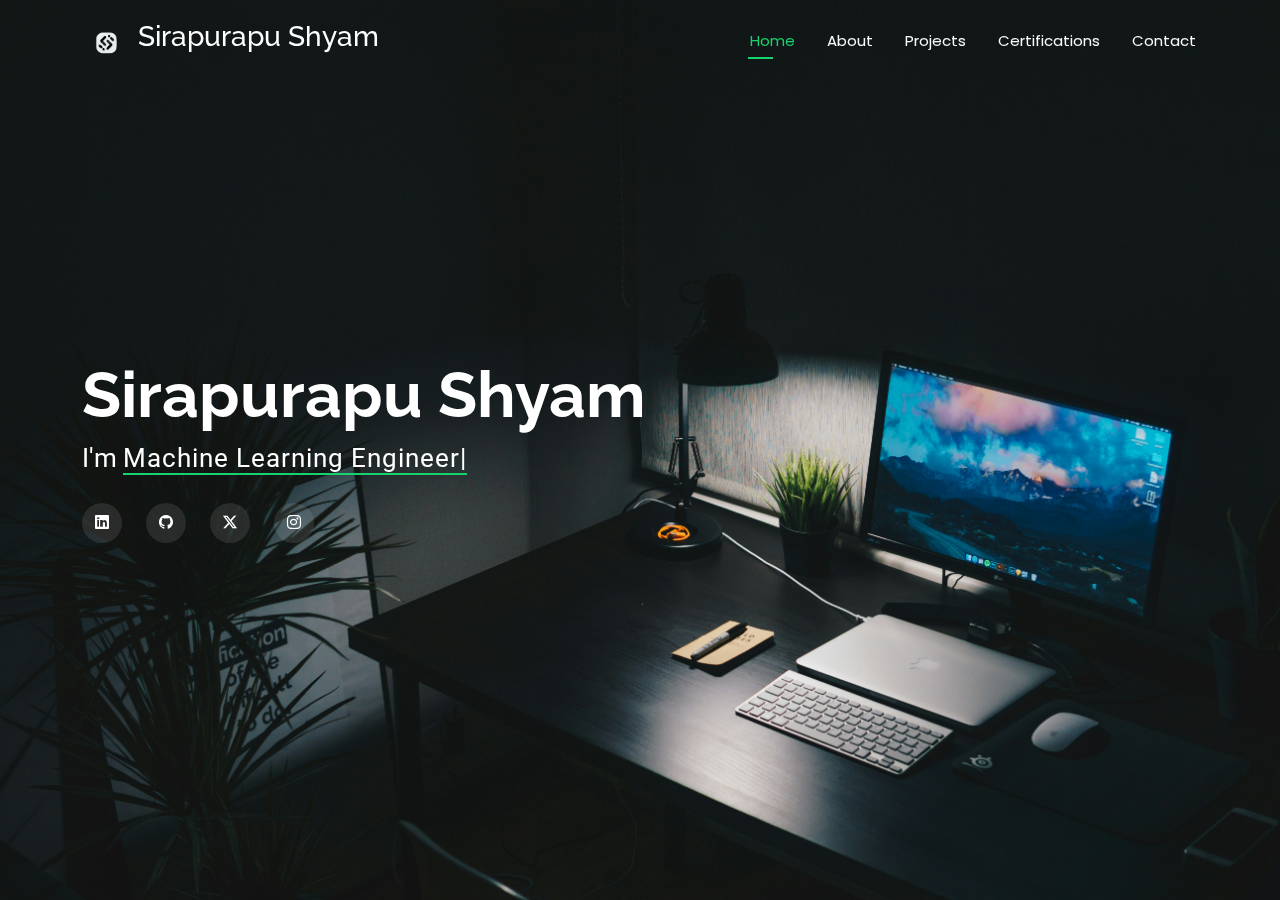
<file: index.html>
<!DOCTYPE html>
<html lang="en">

<head>
  <meta charset="utf-8">
  <meta content="width=device-width, initial-scale=1.0" name="viewport">
  <title>Shyam Sirapurapu</title>
  <meta name="description" content="">
  <meta name="keywords" content="">

  <!-- Favicons -->
  <link href="assets/img/favicon.png" rel="icon">
  <link href="assets/img/apple-touch-icon.png" rel="apple-touch-icon">

  <!-- Fonts -->
  <link href="https://fonts.googleapis.com" rel="preconnect">
  <link href="https://fonts.gstatic.com" rel="preconnect" crossorigin>
  <link href="https://fonts.googleapis.com/css2?family=Roboto:ital,wght@0,100;0,300;0,400;0,500;0,700;0,900;1,100;1,300;1,400;1,500;1,700;1,900&family=Poppins:ital,wght@0,100;0,200;0,300;0,400;0,500;0,600;0,700;0,800;0,900;1,100;1,200;1,300;1,400;1,500;1,600;1,700;1,800;1,900&family=Raleway:ital,wght@0,100;0,200;0,300;0,400;0,500;0,600;0,700;0,800;0,900;1,100;1,200;1,300;1,400;1,500;1,600;1,700;1,800;1,900&display=swap" rel="stylesheet">

  <!-- Vendor CSS Files -->
  <link href="assets/vendor/bootstrap/css/bootstrap.min.css" rel="stylesheet">
  <link href="assets/vendor/bootstrap-icons/bootstrap-icons.css" rel="stylesheet">
  <link href="assets/vendor/aos/aos.css" rel="stylesheet">
  <link href="assets/vendor/swiper/swiper-bundle.min.css" rel="stylesheet">
  <link href="assets/vendor/glightbox/css/glightbox.min.css" rel="stylesheet">

  <!-- Main CSS File -->
  <link href="assets/css/main.css" rel="stylesheet">
</head>

<body class="index-page">

  <header id="header" class="header d-flex align-items-center fixed-top">
    <div class="container-fluid container-xl position-relative d-flex align-items-center justify-content-between">

      <a href="index.html" class="logo d-flex align-items-center">
        <!-- Uncomment the line below if you also wish to use an image logo -->
        <img src="assets/img/logo.png" alt="">
        <h3 class="sitename">Sirapurapu Shyam</h3>
      </a>

      <nav id="navmenu" class="navmenu">
        <ul>
          <li><a href="index.html"  class="active">Home</a></li>
          <li><a href="about.html">About</a></li>
          <li><a href="projects.html">Projects</a></li>
          <li><a href="certifications.html">Certifications</a></li>
          <li><a href="contact.html">Contact</a></li>
        </ul>
        <i class="mobile-nav-toggle d-xl-none bi bi-list"></i>
      </nav>
    </div>
  </header>

  <main class="main">

    <!-- Hero Section -->
    <section id="hero" class="hero section dark-background">

      <img src="assets/img/hero-bg3.jpg" alt="" data-aos="fade-in">
      <div class="container" data-aos="zoom-out" data-aos-delay="100">
        <h2>Sirapurapu Shyam</h2>
        <p>I'm <span class="typed" data-typed-items="Machine Learning Engineer,Full Stack Developer,Deep Learning Enthusiast,Competitive programmer,Freelancer">Machine Learning Engineer</span><span class="typed-cursor typed-cursor--blink"></span></p>
        <div class="social-links">
          <a href="https://www.linkedin.com/in/sirapurapushyam/"><i class="bi bi-linkedin"></i></a>
          <a href="https://github.com/sirapurapushyam"><i class="bi bi-github"></i></a>
          <a href="https://x.com/ShyamSirapurapu?t=Wij_sE-THyFbb8Jy9_UlmQ&s=09"><i class="bi bi-twitter-x"></i></a>
          <a href="https://www.instagram.com/shyam._115?igsh=MXh3MGc1ZW1hZ2F1Zg=="><i class="bi bi-instagram"></i></a>
        </div>
      </div>

    </section><!-- /Hero Section -->

  </main>

  <!-- Scroll Top -->
  <a href="#" id="scroll-top" class="scroll-top d-flex align-items-center justify-content-center"><i class="bi bi-arrow-up-short"></i></a>

  <!-- Preloader -->
  <div id="preloader"></div>

  <!-- Vendor JS Files -->
  <script src="assets/vendor/bootstrap/js/bootstrap.bundle.min.js"></script>
  <script src="assets/vendor/php-email-form/validate.js"></script>
  <script src="assets/vendor/aos/aos.js"></script>
  <script src="assets/vendor/typed.js/typed.umd.js"></script>
  <script src="assets/vendor/purecounter/purecounter_vanilla.js"></script>
  <script src="assets/vendor/waypoints/noframework.waypoints.js"></script>
  <script src="assets/vendor/swiper/swiper-bundle.min.js"></script>
  <script src="assets/vendor/glightbox/js/glightbox.min.js"></script>
  <script src="assets/vendor/imagesloaded/imagesloaded.pkgd.min.js"></script>
  <script src="assets/vendor/isotope-layout/isotope.pkgd.min.js"></script>

  <!-- Main JS File -->
  <script src="assets/js/main.js"></script>

</body>

</html>
</file>
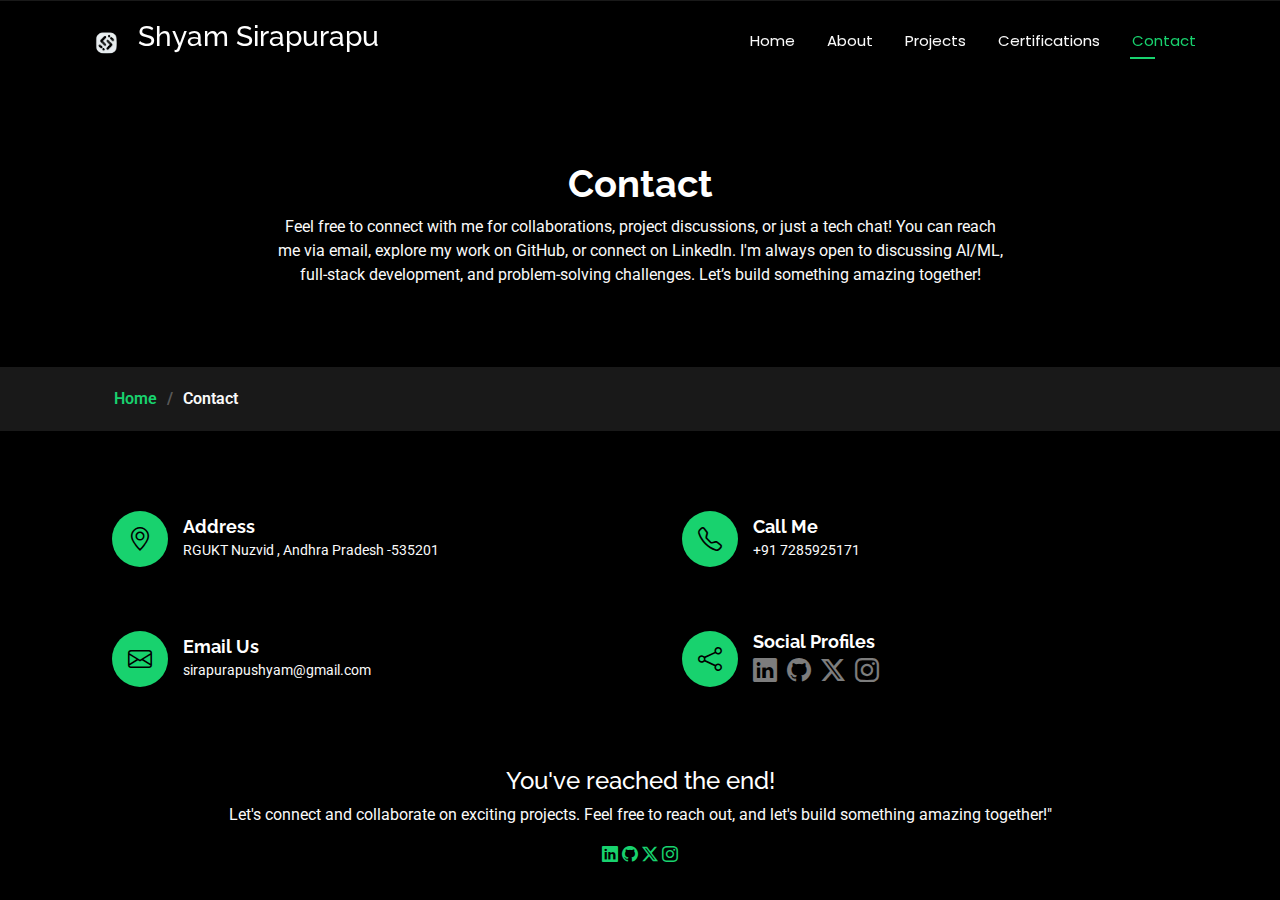
<file: contact.html>
<!DOCTYPE html>
<html lang="en">

<head>
  <meta charset="utf-8">
  <meta content="width=device-width, initial-scale=1.0" name="viewport">
  <title>Contact Me</title>
  <meta name="description" content="">
  <meta name="keywords" content="">

  <!-- Favicons -->
  <link href="assets/img/favicon.png" rel="icon">
  <link href="assets/img/apple-touch-icon.png" rel="apple-touch-icon">

  <!-- Fonts -->
  <link href="https://fonts.googleapis.com" rel="preconnect">
  <link href="https://fonts.gstatic.com" rel="preconnect" crossorigin>
  <link href="https://fonts.googleapis.com/css2?family=Roboto:ital,wght@0,100;0,300;0,400;0,500;0,700;0,900;1,100;1,300;1,400;1,500;1,700;1,900&family=Poppins:ital,wght@0,100;0,200;0,300;0,400;0,500;0,600;0,700;0,800;0,900;1,100;1,200;1,300;1,400;1,500;1,600;1,700;1,800;1,900&family=Raleway:ital,wght@0,100;0,200;0,300;0,400;0,500;0,600;0,700;0,800;0,900;1,100;1,200;1,300;1,400;1,500;1,600;1,700;1,800;1,900&display=swap" rel="stylesheet">

  <!-- Vendor CSS Files -->
  <link href="assets/vendor/bootstrap/css/bootstrap.min.css" rel="stylesheet">
  <link href="assets/vendor/bootstrap-icons/bootstrap-icons.css" rel="stylesheet">
  <link href="assets/vendor/aos/aos.css" rel="stylesheet">
  <link href="assets/vendor/swiper/swiper-bundle.min.css" rel="stylesheet">
  <link href="assets/vendor/glightbox/css/glightbox.min.css" rel="stylesheet">

  <!-- Main CSS File -->
  <link href="assets/css/main.css" rel="stylesheet">

</head>

<body class="contact-page">

  <header id="header" class="header d-flex align-items-center fixed-top">
    <div class="container-fluid container-xl position-relative d-flex align-items-center justify-content-between">

      <a href="index.html" class="logo d-flex align-items-center">
        <!-- Uncomment the line below if you also wish to use an image logo -->
        <img src="assets/img/logo.png" alt="">
        <h3 class="sitename">Shyam Sirapurapu</h3>
      </a>

      <nav id="navmenu" class="navmenu">
        <ul>
          <li><a href="index.html">Home</a></li>
          <li><a href="about.html">About</a></li>
          <li><a href="projects.html">Projects</a></li>
          <li><a href="certifications.html">Certifications</a></li>
          <li><a href="contact.html"  class="active">Contact</a></li>
        </ul>
        <i class="mobile-nav-toggle d-xl-none bi bi-list"></i>
      </nav>
    </div>
  </header>

  <main class="main">

    <!-- Page Title -->
    <div class="page-title" data-aos="fade">
      <div class="heading">
        <div class="container">
          <div class="row d-flex justify-content-center text-center">
            <div class="col-lg-8">
              <h1>Contact</h1>
              <p class="mb-0">Feel free to connect with me for collaborations, project discussions, or just a tech chat! You can reach me via email, explore my work on GitHub, or connect on LinkedIn. I'm always open to discussing AI/ML, full-stack development, and problem-solving challenges. Let’s build something amazing together!</p>
            </div>
          </div>
        </div>
      </div>
      <nav class="breadcrumbs">
        <div class="container">
          <ol>
            <li><a href="index.html">Home</a></li>
            <li class="current">Contact</li>
          </ol>
        </div>
      </nav>
    </div><!-- End Page Title -->

    <!-- Contact Section -->
    <section id="contact" class="contact section">

      <div class="container" data-aos="fade-up" data-aos-delay="100">

        <div class="row gy-4">

          <div class="col-md-6">
            <div class="info-item d-flex align-items-center" data-aos="fade-up" data-aos-delay="200">
              <i class="icon bi bi-geo-alt flex-shrink-0"></i>
              <div>
                <h3>Address</h3>
                <p>RGUKT Nuzvid , Andhra Pradesh -535201</p>
              </div>
            </div>
          </div><!-- End Info Item -->

          <div class="col-md-6">
            <div class="info-item d-flex align-items-center" data-aos="fade-up" data-aos-delay="300">
              <i class="icon bi bi-telephone flex-shrink-0"></i>
              <div>
                <h3>Call Me</h3>
                <p>+91 7285925171</p>
              </div>
            </div>
          </div><!-- End Info Item -->

          <div class="col-md-6">
            <div class="info-item d-flex align-items-center" data-aos="fade-up" data-aos-delay="400">
              <i class="icon bi bi-envelope flex-shrink-0"></i>
              <div>
                <h3>Email Us</h3>
                <p>sirapurapushyam@gmail.com</p>
              </div>
            </div>
          </div><!-- End Info Item -->

          <div class="col-md-6">
            <div class="info-item d-flex align-items-center" data-aos="fade-up" data-aos-delay="500">
              <i class="icon bi bi-share flex-shrink-0"></i>
              <div>
                <h3>Social Profiles</h3>
                <div class="social-links">
                  <a href="https://www.linkedin.com/in/shyam-sirapurapu-8b4266280"><i class="bi bi-linkedin"></i></a>
                  <a href="https://github.com/Shyam1719"><i class="bi bi-github"></i></a>
                  <a href="https://x.com/ShyamSirapurapu?t=Wij_sE-THyFbb8Jy9_UlmQ&s=09"><i class="bi bi-twitter-x"></i></a>
                  <a href="https://www.instagram.com/shyam._115?igsh=MXh3MGc1ZW1hZ2F1Zg=="><i class="bi bi-instagram"></i></a>
                </div>
              </div>
            </div>
          </div><!-- End Info Item -->

        </div>
<!-- 
        <form action="forms/contact.php" method="post" class="php-email-form" data-aos="fade-up" data-aos-delay="600">
          <div class="row gy-4">

            <div class="col-md-6">
              <input type="text" name="name" class="form-control" placeholder="Your Name" required="">
            </div>

            <div class="col-md-6 ">
              <input type="email" class="form-control" name="email" placeholder="Your Email" required="">
            </div>

            <div class="col-md-12">
              <input type="text" class="form-control" name="subject" placeholder="Subject" required="">
            </div>

            <div class="col-md-12">
              <textarea class="form-control" name="message" rows="6" placeholder="Message" required=""></textarea>
            </div>

            <div class="col-md-12 text-center">
              <div class="loading">Loading</div>
              <div class="error-message"></div>
              <div class="sent-message">Your message has been sent. Thank you!</div>

              <button type="submit">Send Message</button>
            </div>

          </div>
        </form> -->
        <!-- End Contact Form -->

      </div>

    </section><!-- /Contact Section -->

  </main>

  <!-- <footer id="footer" class="footer dark-background"> -->
    <!-- <div class="container">
      <h3 class="sitename">Personal</h3>
      <p>Et aut eum quis fuga eos sunt ipsa nihil. Labore corporis magni eligendi fuga maxime saepe commodi placeat.</p>
      <div class="social-links d-flex justify-content-center">
        <a href=""><i class="bi bi-twitter-x"></i></a>
        <a href=""><i class="bi bi-facebook"></i></a>
        <a href=""><i class="bi bi-instagram"></i></a>
        <a href=""><i class="bi bi-skype"></i></a>
        <a href=""><i class="bi bi-linkedin"></i></a>
      </div>
      <div class="container">
        <div class="copyright">
          <span>Copyright</span> <strong class="px-1 sitename">Personal</strong> <span>All Rights Reserved</span>
        </div>
        <div class="credits"> -->
          <!-- All the links in the footer should remain intact. -->
          <!-- You can delete the links only if you've purchased the pro version. -->
          <!-- Licensing information: https://bootstrapmade.com/license/ -->
          <!-- Purchase the pro version with working PHP/AJAX contact form: [buy-url] -->
          <!-- Designed by <a href="https://bootstrapmade.com/">BootstrapMade</a>
        </div>
      </div>
    </div>
  </footer> -->
  <footer>
    <div class="container">
  <h4 style="text-align: center;">You've reached the end!</h4>
    <p style="text-align: center;">Let's connect and collaborate on exciting projects. Feel free to reach out, and let's build something amazing together!"</p>
    <div class="social-links d-flex justify-content-center">
      <div class="social-links">
        <a href="https://www.linkedin.com/in/shyam-sirapurapu-8b4266280"><i class="bi bi-linkedin"></i></a>
        <a href="https://github.com/Shyam1719"><i class="bi bi-github"></i></a>
        <a href="https://x.com/ShyamSirapurapu?t=Wij_sE-THyFbb8Jy9_UlmQ&s=09"><i class="bi bi-twitter-x"></i></a>
        <a href="https://www.instagram.com/shyam._115?igsh=MXh3MGc1ZW1hZ2F1Zg=="><i class="bi bi-instagram"></i></a>
      </div>
    </div>
  </div>
  </footer>
    <style>
       h4 {
          animation: pulse 1s infinite alternate;
      }
      @keyframes pulse {
          from { transform: scale(1); }
          to { transform: scale(1.05); }
      }
  </style>
  <!-- Scroll Top -->
  <a href="#" id="scroll-top" class="scroll-top d-flex align-items-center justify-content-center"><i class="bi bi-arrow-up-short"></i></a>

  <!-- Preloader -->
  <div id="preloader"></div>

  <!-- Vendor JS Files -->
  <script src="assets/vendor/bootstrap/js/bootstrap.bundle.min.js"></script>
  <script src="assets/vendor/php-email-form/validate.js"></script>
  <script src="assets/vendor/aos/aos.js"></script>
  <script src="assets/vendor/typed.js/typed.umd.js"></script>
  <script src="assets/vendor/purecounter/purecounter_vanilla.js"></script>
  <script src="assets/vendor/waypoints/noframework.waypoints.js"></script>
  <script src="assets/vendor/swiper/swiper-bundle.min.js"></script>
  <script src="assets/vendor/glightbox/js/glightbox.min.js"></script>
  <script src="assets/vendor/imagesloaded/imagesloaded.pkgd.min.js"></script>
  <script src="assets/vendor/isotope-layout/isotope.pkgd.min.js"></script>

  <!-- Main JS File -->
  <script src="assets/js/main.js"></script>

</body>

</html>
</file>
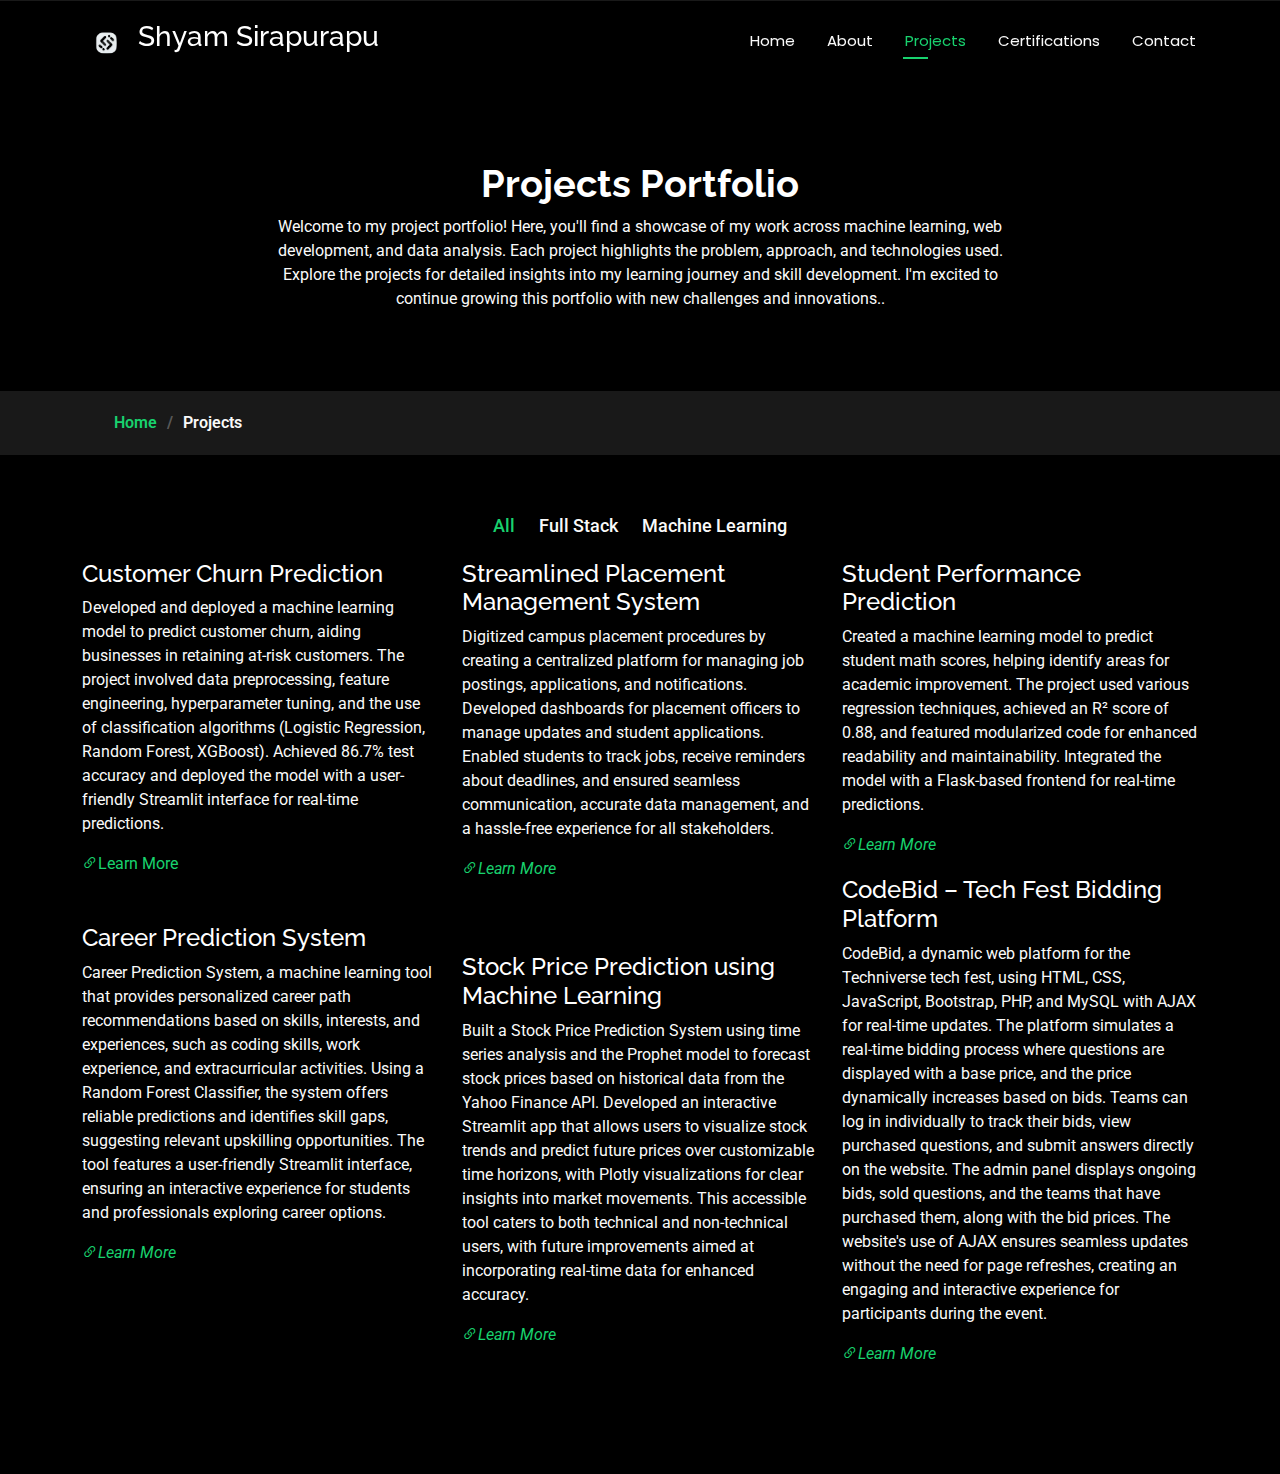
<file: projects.html>
<!DOCTYPE html>
<html lang="en">

<head>
  <meta charset="utf-8">
  <meta content="width=device-width, initial-scale=1.0" name="viewport">
  <title>Projects</title>
  <meta name="description" content="">
  <meta name="keywords" content="">

  <!-- Favicons -->
  <link href="assets/img/favicon.png" rel="icon">
  <link href="assets/img/apple-touch-icon.png" rel="apple-touch-icon">

  <!-- Fonts -->
  <link href="https://fonts.googleapis.com" rel="preconnect">
  <link href="https://fonts.gstatic.com" rel="preconnect" crossorigin>
  <link href="https://fonts.googleapis.com/css2?family=Roboto:ital,wght@0,100;0,300;0,400;0,500;0,700;0,900;1,100;1,300;1,400;1,500;1,700;1,900&family=Poppins:ital,wght@0,100;0,200;0,300;0,400;0,500;0,600;0,700;0,800;0,900;1,100;1,200;1,300;1,400;1,500;1,600;1,700;1,800;1,900&family=Raleway:ital,wght@0,100;0,200;0,300;0,400;0,500;0,600;0,700;0,800;0,900;1,100;1,200;1,300;1,400;1,500;1,600;1,700;1,800;1,900&display=swap" rel="stylesheet">

  <!-- Vendor CSS Files -->
  <link href="assets/vendor/bootstrap/css/bootstrap.min.css" rel="stylesheet">
  <link href="assets/vendor/bootstrap-icons/bootstrap-icons.css" rel="stylesheet">
  <link href="assets/vendor/aos/aos.css" rel="stylesheet">
  <link href="assets/vendor/swiper/swiper-bundle.min.css" rel="stylesheet">
  <link href="assets/vendor/glightbox/css/glightbox.min.css" rel="stylesheet">

  <!-- Main CSS File -->
  <link href="assets/css/main.css" rel="stylesheet">


</head>

<body class="portfolio-page">

  <header id="header" class="header d-flex align-items-center fixed-top">
    <div class="container-fluid container-xl position-relative d-flex align-items-center justify-content-between">

      <a href="index.html" class="logo d-flex align-items-center">
        <!-- Uncomment the line below if you also wish to use an image logo -->
        <img src="assets/img/logo.png" alt="">
        <h3 class="sitename">Shyam Sirapurapu</h3>
      </a>

      <nav id="navmenu" class="navmenu">
        <ul>
          <li><a href="index.html">Home</a></li>
          <li><a href="about.html">About</a></li>
          <li><a href="projects.html" class="active">Projects</a></li>
          <li><a href="certifications.html">Certifications</a></li>
          <li><a href="contact.html">Contact</a></li>
        </ul>
        <i class="mobile-nav-toggle d-xl-none bi bi-list"></i>
      </nav>

    </div>
  </header>

  <main class="main">

    <!-- Page Title -->
    <div class="page-title" data-aos="fade">
      <div class="heading">
        <div class="container">
          <div class="row d-flex justify-content-center text-center">
            <div class="col-lg-8">
              <h1>Projects Portfolio</h1>
              <p class="mb-0">Welcome to my project portfolio! Here, you'll find a showcase of my work across machine learning, web development, and data analysis. Each project highlights the problem, approach, and technologies used. Explore the projects for detailed insights into my learning journey and skill development. I'm excited to continue growing this portfolio with new challenges and innovations..</p>
            </div>
          </div>
        </div>
      </div>
      <nav class="breadcrumbs">
        <div class="container">
          <ol>
            <li><a href="index.html">Home</a></li>
            <li class="current">Projects</li>
          </ol>
        </div>
      </nav>
    </div><!-- End Page Title -->

    <!-- Portfolio Section -->
    <section id="portfolio" class="portfolio section">

      <div class="container">

        <div class="isotope-layout" data-default-filter="*" data-layout="masonry" data-sort="original-order">

          <ul class="portfolio-filters isotope-filters" data-aos="fade-up" data-aos-delay="100">
            <li data-filter="*" class="filter-active">All</li>
            <li data-filter=".filter-app">Full Stack</li>
            <li data-filter=".filter-product">Machine Learning</li>
            <!-- <li data-filter=".filter-branding">Deep Learning</li> -->
            <!-- <li data-filter=".filter-books">Books</li> -->
          </ul><!-- End Portfolio Filters -->

          <div class="row gy-4 isotope-container" data-aos="fade-up" data-aos-delay="200">

            <div class="col-lg-4 col-md-6 portfolio-item isotope-item filter-product">
              <div class="portfolio-content h-100">
                <!-- <img src="assets/img/portfolio/app-1.jpg" class="img-fluid" alt="">
                <div class="portfolio-info">
                  <h4>App 1</h4>
                  <a href="assets/img/portfolio/app-1.jpg" title="App 1" data-gallery="portfolio-gallery-app" class="glightbox preview-link"><i class="bi bi-zoom-in"></i></a>
                </div> -->
                <h4>Customer Churn Prediction</h4>
                <p>Developed and deployed a machine learning model to predict customer churn, aiding businesses in retaining
                  at-risk customers. The project involved data preprocessing, feature engineering, hyperparameter
                  tuning, and the use of classification algorithms (Logistic Regression, Random Forest, XGBoost). Achieved
                  86.7% test accuracy and deployed the model with a user-friendly Streamlit interface for real-time predictions.</p>
                <a href="https://customerchurnprediction-xwn7bqyecwyhgurufcmssg.streamlit.app/" title="More Details" class="details-link"><i class="bi bi-link-45deg"></i>Learn More</a>
              </div>
            </div><!-- End Portfolio Item -->

            <div class="col-lg-4 col-md-6 portfolio-item isotope-item filter-app">
              <div class="portfolio-content h-100">
                  <h4>Streamlined Placement Management System</h4>
                  <p>Digitized campus placement procedures by creating a centralized platform for managing job postings,
                    applications, and notifications. Developed dashboards for placement officers to manage updates and
                    student applications. Enabled students to track jobs, receive reminders about deadlines, and ensured
                    seamless communication, accurate data management, and a hassle-free experience for all stakeholders.</p>
                  <a href="#" title="More Details" class="details-link"><i class="bi bi-link-45deg">Learn More</i></a>
              </div>
            </div>
            <!-- End Portfolio Item -->

            <div class="col-lg-4 col-md-6 portfolio-item isotope-item filter-product">
              <div class="portfolio-content h-100">
                  <h4>Student Performance Prediction</h4>
                  <p>Created a machine learning model to predict student math scores, helping identify areas for academic
                    improvement. The project used various regression techniques, achieved an R² score of 0.88, and featured
                    modularized code for enhanced readability and maintainability. Integrated the model with a Flask-based
                    frontend for real-time predictions.</p>
                  <a href="https://studentexamperformance-go5fj6zx3vkvhnxttbg2qu.streamlit.app/" title="More Details" class="details-link"><i class="bi bi-link-45deg">Learn More</i></a>
              </div>
            </div><!-- End Portfolio Item -->
            <div class="col-lg-4 col-md-6 portfolio-item isotope-item filter-app">
              <div class="portfolio-content h-100">
                  <h4>CodeBid – Tech Fest Bidding Platform</h4>
                  <p>CodeBid, a dynamic web platform for the Techniverse tech fest, using HTML, CSS, JavaScript, Bootstrap, PHP, and MySQL with AJAX for real-time updates. The platform simulates a real-time bidding process where questions are displayed with a base price, and the price dynamically increases based on bids. Teams can log in individually to track their bids, view purchased questions, and submit answers directly on the website. The admin panel displays ongoing bids, sold questions, and the teams that have purchased them, along with the bid prices. The website's use of AJAX ensures seamless updates without the need for page refreshes, creating an engaging and interactive experience for participants during the event.</p>
                  <a href="#" title="More Details" class="details-link"><i class="bi bi-link-45deg">Learn More</i></a>
              </div>
            </div><!-- End Portfolio Item -->

            <div class="col-lg-4 col-md-6 portfolio-item isotope-item filter-product">
              <div class="portfolio-content h-100">
                  <h4>Career Prediction System</h4>
                  <p> Career Prediction System, a machine learning tool that provides personalized career path recommendations based on skills, interests, and experiences, such as coding skills, work experience, and extracurricular activities. Using a Random Forest Classifier, the system offers reliable predictions and identifies skill gaps, suggesting relevant upskilling opportunities. The tool features a user-friendly Streamlit interface, ensuring an interactive experience for students and professionals exploring career options.</p>
                  <a href="#" title="More Details" class="details-link"><i class="bi bi-link-45deg">Learn More</i></a>
              </div>
            </div><!-- End Portfolio Item -->

            <div class="col-lg-4 col-md-6 portfolio-item isotope-item filter-product">
              <div class="portfolio-content h-100">
                  <h4>Stock Price Prediction using Machine Learning</h4>
                  <p>Built a Stock Price Prediction System using time series analysis and the Prophet model to forecast stock prices based on historical data from the Yahoo Finance API. Developed an interactive Streamlit app that allows users to visualize stock trends and predict future prices over customizable time horizons, with Plotly visualizations for clear insights into market movements. This accessible tool caters to both technical and non-technical users, with future improvements aimed at incorporating real-time data for enhanced accuracy.</p>
                  <a href="#" title="More Details" class="details-link"><i class="bi bi-link-45deg">Learn More</i></a>
                </div>
              </div>
            </div><!-- End Portfolio Item -->


          </div><!-- End Portfolio Container -->

        </div>

      </div>

    </section><!-- /Portfolio Section -->

  </main>

  <!-- <footer id="footer" class="footer dark-background">
    <div class="container">
      <h3 class="sitename">Portfolio</h3>
      <p>Et aut eum quis fuga eos sunt ipsa nihil. Labore corporis magni eligendi fuga maxime saepe commodi placeat.</p>
      <div class="social-links d-flex justify-content-center">
        <a href=""><i class="bi bi-twitter-x"></i></a>
        <a href=""><i class="bi bi-facebook"></i></a>
        <a href=""><i class="bi bi-instagram"></i></a>
        <a href=""><i class="bi bi-skype"></i></a>
        <a href=""><i class="bi bi-linkedin"></i></a>
      </div>
      <div class="container">
        <div class="copyright">
          <span>Copyright</span> <strong class="px-1 sitename">Personal</strong> <span>All Rights Reserved</span>
        </div>
        <div class="credits"> -->
          <!-- All the links in the footer should remain intact. -->
          <!-- You can delete the links only if you've purchased the pro version. -->
          <!-- Licensing information: https://bootstrapmade.com/license/ -->
          <!-- Purchase the pro version with working PHP/AJAX contact form: [buy-url] -->
          <!-- Designed by <a href="https://bootstrapmade.com/">BootstrapMade</a>
        </div>
      </div>
    </div>
  </footer> -->

  <!-- Scroll Top -->
  <a href="#" id="scroll-top" class="scroll-top d-flex align-items-center justify-content-center"><i class="bi bi-arrow-up-short"></i></a>

  <!-- Preloader -->
  <div id="preloader"></div>

  <!-- Vendor JS Files -->
  <script src="assets/vendor/bootstrap/js/bootstrap.bundle.min.js"></script>
  <script src="assets/vendor/php-email-form/validate.js"></script>
  <script src="assets/vendor/aos/aos.js"></script>
  <script src="assets/vendor/typed.js/typed.umd.js"></script>
  <script src="assets/vendor/purecounter/purecounter_vanilla.js"></script>
  <script src="assets/vendor/waypoints/noframework.waypoints.js"></script>
  <script src="assets/vendor/swiper/swiper-bundle.min.js"></script>
  <script src="assets/vendor/glightbox/js/glightbox.min.js"></script>
  <script src="assets/vendor/imagesloaded/imagesloaded.pkgd.min.js"></script>
  <script src="assets/vendor/isotope-layout/isotope.pkgd.min.js"></script>

  <!-- Main JS File -->
  <script src="assets/js/main.js"></script>

</body>

</html>
</file>
<file: assets/css/main.css>
/*--------------------------------------------------------------
# Font & Color Variables
# Help: https://bootstrapmade.com/color-system/
--------------------------------------------------------------*/
/* Fonts */
:root {
  --default-font: "Roboto",  system-ui, -apple-system, "Segoe UI", Roboto, "Helvetica Neue", Arial, "Noto Sans", "Liberation Sans", sans-serif, "Apple Color Emoji", "Segoe UI Emoji", "Segoe UI Symbol", "Noto Color Emoji";
  --heading-font: "Raleway",  sans-serif;
  --nav-font: "Poppins",  sans-serif;
}

/* Global Colors - The following color variables are used throughout the website. Updating them here will change the color scheme of the entire website */
:root { 
  --background-color: #000000; /* Background color for the entire website, including individual sections */
  --default-color: #fafafa; /* Default color used for the majority of the text content across the entire website */
  --heading-color: #ffffff; /* Color for headings, subheadings and title throughout the website */
  --accent-color: #18d26e; /* Accent color that represents your brand on the website. It's used for buttons, links, and other elements that need to stand out */
  --surface-color: #1a1a1a; /* The surface color is used as a background of boxed elements within sections, such as cards, icon boxes, or other elements that require a visual separation from the global background. */
  --contrast-color: #000000; /* Contrast color for text, ensuring readability against backgrounds of accent, heading, or default colors. */
}

/* Nav Menu Colors - The following color variables are used specifically for the navigation menu. They are separate from the global colors to allow for more customization options */
:root {
  --nav-color: #fafafa;  /* The default color of the main navmenu links */
  --nav-hover-color: #18d26e; /* Applied to main navmenu links when they are hovered over or active */
  --nav-mobile-background-color: #1a1a1a; /* Used as the background color for mobile navigation menu */
  --nav-dropdown-background-color: #1a1a1a; /* Used as the background color for dropdown items that appear when hovering over primary navigation items */
  --nav-dropdown-color: #fafafa; /* Used for navigation links of the dropdown items in the navigation menu. */
  --nav-dropdown-hover-color: #18d26e; /* Similar to --nav-hover-color, this color is applied to dropdown navigation links when they are hovered over. */
}

/* Color Presets - These classes override global colors when applied to any section or element, providing reuse of the sam color scheme. */

.light-background {
  --background-color: #1a1a1a;
  --surface-color: #343434;
}

.dark-background {
  --background-color: rgba(15, 15, 15, 0.975);
  --default-color: #ffffff;
  --heading-color: #ffffff;
  --surface-color: #292929f9;
  --contrast-color: #000000;
}

/* Smooth scroll */
:root {
  scroll-behavior: smooth;
}

/*--------------------------------------------------------------
# General Styling & Shared Classes
--------------------------------------------------------------*/
body {
  color: var(--default-color);
  background-color: var(--background-color);
  font-family: var(--default-font);
}

a {
  color: var(--accent-color);
  text-decoration: none;
  transition: 0.3s;
}

a:hover {
  color: color-mix(in srgb, var(--accent-color), transparent 25%);
  text-decoration: none;
}

h1,
h2,
h3,
h4,
h5,
h6 {
  color: var(--heading-color);
  font-family: var(--heading-font);
}

/* PHP Email Form Messages
------------------------------*/
.php-email-form .error-message {
  display: none;
  background: #df1529;
  color: #ffffff;
  text-align: left;
  padding: 15px;
  margin-bottom: 24px;
  font-weight: 600;
}

.php-email-form .sent-message {
  display: none;
  color: #ffffff;
  background: #059652;
  text-align: center;
  padding: 15px;
  margin-bottom: 24px;
  font-weight: 600;
}

.php-email-form .loading {
  display: none;
  background: var(--surface-color);
  text-align: center;
  padding: 15px;
  margin-bottom: 24px;
}

.php-email-form .loading:before {
  content: "";
  display: inline-block;
  border-radius: 50%;
  width: 24px;
  height: 24px;
  margin: 0 10px -6px 0;
  border: 3px solid var(--accent-color);
  border-top-color: var(--surface-color);
  animation: php-email-form-loading 1s linear infinite;
}

@keyframes php-email-form-loading {
  0% {
    transform: rotate(0deg);
  }

  100% {
    transform: rotate(360deg);
  }
}

/*--------------------------------------------------------------
# Global Header
--------------------------------------------------------------*/
.header {
  --background-color: rgba(0, 0, 0, 0);
  color: var(--default-color);
  background-color: var(--background-color);
  padding: 15px 0;
  transition: all 0.5s;
  z-index: 997;
}

.header .logo {
  line-height: 1;
}

.header .logo img {
  max-height: 32px;
  margin-right: 8px;
}

.header .logo h1 {
  font-size: 30px;
  margin: 0;
  font-weight: 700;
  color: var(--heading-color);
}

.scrolled .header {
  box-shadow: 0px 0 18px rgba(0, 0, 0, 0.1);
}

/* Global Header on Scroll
------------------------------*/
.scrolled .header {
  --background-color: rgba(0, 0, 0, 0.8);
}

/*--------------------------------------------------------------
# Navigation Menu
--------------------------------------------------------------*/
/* Desktop Navigation */
@media (min-width: 1200px) {
  .navmenu {
    padding: 0;
  }

  .navmenu ul {
    margin: 0;
    padding: 0;
    display: flex;
    list-style: none;
    align-items: center;
  }

  .navmenu li {
    position: relative;
  }

  .navmenu>ul>li {
    white-space: nowrap;
    padding: 15px 14px;
  }

  .navmenu>ul>li:last-child {
    padding-right: 0;
  }

  .navmenu a,
  .navmenu a:focus {
    color: var(--nav-color);
    font-size: 15px;
    padding: 0 2px;
    font-family: var(--nav-font);
    font-weight: 400;
    display: flex;
    align-items: center;
    justify-content: space-between;
    white-space: nowrap;
    transition: 0.3s;
    position: relative;
  }

  .navmenu a i,
  .navmenu a:focus i {
    font-size: 12px;
    line-height: 0;
    margin-left: 5px;
    transition: 0.3s;
  }

  .navmenu>ul>li>a:before {
    content: "";
    position: absolute;
    height: 2px;
    bottom: -6px;
    left: 0;
    background-color: var(--nav-hover-color);
    visibility: hidden;
    width: 0px;
    transition: all 0.3s ease-in-out 0s;
  }

  .navmenu a:hover:before,
  .navmenu li:hover>a:before,
  .navmenu .active:before {
    visibility: visible;
    width: 25px;
  }

  .navmenu li:hover>a,
  .navmenu .active,
  .navmenu .active:focus {
    color: var(--nav-hover-color);
  }

  .navmenu .dropdown ul {
    margin: 0;
    padding: 10px 0;
    background: var(--nav-dropdown-background-color);
    display: block;
    position: absolute;
    visibility: hidden;
    left: 14px;
    top: 130%;
    opacity: 0;
    transition: 0.3s;
    border-radius: 4px;
    z-index: 99;
    box-shadow: 0px 0px 30px rgba(0, 0, 0, 0.1);
  }

  .navmenu .dropdown ul li {
    min-width: 200px;
  }

  .navmenu .dropdown ul a {
    padding: 10px 20px;
    font-size: 15px;
    text-transform: none;
    color: var(--nav-dropdown-color);
  }

  .navmenu .dropdown ul a i {
    font-size: 12px;
  }

  .navmenu .dropdown ul a:hover,
  .navmenu .dropdown ul .active:hover,
  .navmenu .dropdown ul li:hover>a {
    color: var(--nav-dropdown-hover-color);
  }

  .navmenu .dropdown:hover>ul {
    opacity: 1;
    top: 100%;
    visibility: visible;
  }

  .navmenu .dropdown .dropdown ul {
    top: 0;
    left: -90%;
    visibility: hidden;
  }

  .navmenu .dropdown .dropdown:hover>ul {
    opacity: 1;
    top: 0;
    left: -100%;
    visibility: visible;
  }
}

/* Mobile Navigation */
@media (max-width: 1199px) {
  .mobile-nav-toggle {
    color: var(--nav-color);
    font-size: 28px;
    line-height: 0;
    margin-right: 10px;
    cursor: pointer;
    transition: color 0.3s;
  }

  .navmenu {
    padding: 0;
    z-index: 9997;
  }

  .navmenu ul {
    display: none;
    list-style: none;
    position: absolute;
    inset: 60px 20px 20px 20px;
    padding: 10px 0;
    margin: 0;
    border-radius: 6px;
    background-color: var(--nav-mobile-background-color);
    border: 1px solid color-mix(in srgb, var(--default-color), transparent 90%);
    box-shadow: none;
    overflow-y: auto;
    transition: 0.3s;
    z-index: 9998;
  }

  .navmenu a,
  .navmenu a:focus {
    color: var(--nav-dropdown-color);
    padding: 10px 20px;
    font-family: var(--nav-font);
    font-size: 17px;
    font-weight: 500;
    display: flex;
    align-items: center;
    justify-content: space-between;
    white-space: nowrap;
    transition: 0.3s;
  }

  .navmenu a i,
  .navmenu a:focus i {
    font-size: 12px;
    line-height: 0;
    margin-left: 5px;
    width: 30px;
    height: 30px;
    display: flex;
    align-items: center;
    justify-content: center;
    border-radius: 50%;
    transition: 0.3s;
    background-color: color-mix(in srgb, var(--accent-color), transparent 90%);
  }

  .navmenu a i:hover,
  .navmenu a:focus i:hover {
    background-color: var(--accent-color);
    color: var(--contrast-color);
  }

  .navmenu a:hover,
  .navmenu .active,
  .navmenu .active:focus {
    color: var(--nav-dropdown-hover-color);
  }

  .navmenu .active i,
  .navmenu .active:focus i {
    background-color: var(--accent-color);
    color: var(--contrast-color);
    transform: rotate(180deg);
  }

  .navmenu .dropdown ul {
    position: static;
    display: none;
    z-index: 99;
    padding: 10px 0;
    margin: 10px 20px;
    background-color: var(--nav-dropdown-background-color);
    transition: all 0.5s ease-in-out;
  }

  .navmenu .dropdown ul ul {
    background-color: rgba(33, 37, 41, 0.1);
  }

  .navmenu .dropdown>.dropdown-active {
    display: block;
    background-color: rgba(33, 37, 41, 0.03);
  }

  .mobile-nav-active {
    overflow: hidden;
  }

  .mobile-nav-active .mobile-nav-toggle {
    color: #fff;
    position: absolute;
    font-size: 32px;
    top: 15px;
    right: 15px;
    margin-right: 0;
    z-index: 9999;
  }

  .mobile-nav-active .navmenu {
    position: fixed;
    overflow: hidden;
    inset: 0;
    background: rgba(33, 37, 41, 0.8);
    transition: 0.3s;
  }

  .mobile-nav-active .navmenu>ul {
    display: block;
  }
}

/*--------------------------------------------------------------
# Global Footer
--------------------------------------------------------------*/
.footer {
  color: var(--default-color);
  background-color: var(--background-color);
  font-size: 14px;
  text-align: center;
  padding: 30px 0;
  position: relative;
}

.footer h3 {
  font-size: 36px;
  font-weight: 700;
  position: relative;
  padding: 0;
  margin: 0 0 15px 0;
}

.footer p {
  font-size: 15;
  font-style: italic;
  padding: 0;
  margin: 0 0 30px 0;
}

.footer .social-links {
  margin: 0 0 30px 0;
}

.footer .social-links a {
  font-size: 16px;
  display: flex;
  align-items: center;
  justify-content: center;
  background: var(--accent-color);
  color: var(--contrast-color);
  line-height: 1;
  margin: 0 4px;
  border-radius: 50%;
  text-align: center;
  width: 36px;
  height: 36px;
  transition: 0.3s;
}

.footer .social-links a:hover {
  background: color-mix(in srgb, var(--accent-color), transparent 20%);
  text-decoration: none;
}

.footer .copyright {
  padding-top: 25px;
  border-top: 1px solid color-mix(in srgb, var(--default-color), transparent 90%);
}

.footer .credits {
  font-size: 13px;
  padding-top: 5px;
}

/*--------------------------------------------------------------
# Preloader
--------------------------------------------------------------*/
#preloader {
  position: fixed;
  inset: 0;
  z-index: 999999;
  overflow: hidden;
  background: var(--background-color);
  transition: all 0.6s ease-out;
}

#preloader:before {
  content: "";
  position: fixed;
  top: calc(50% - 30px);
  left: calc(50% - 30px);
  border: 6px solid #ffffff;
  border-color: var(--accent-color) transparent var(--accent-color) transparent;
  border-radius: 50%;
  width: 60px;
  height: 60px;
  animation: animate-preloader 1.5s linear infinite;
}

@keyframes animate-preloader {
  0% {
    transform: rotate(0deg);
  }

  100% {
    transform: rotate(360deg);
  }
}

/*--------------------------------------------------------------
# Scroll Top Button
--------------------------------------------------------------*/
.scroll-top {
  position: fixed;
  visibility: hidden;
  opacity: 0;
  right: 15px;
  bottom: -15px;
  z-index: 99999;
  background-color: var(--accent-color);
  width: 44px;
  height: 44px;
  border-radius: 50px;
  transition: all 0.4s;
}

.scroll-top i {
  font-size: 24px;
  color: var(--contrast-color);
  line-height: 0;
}

.scroll-top:hover {
  background-color: color-mix(in srgb, var(--accent-color), transparent 20%);
  color: var(--contrast-color);
}

.scroll-top.active {
  visibility: visible;
  opacity: 1;
  bottom: 15px;
}

/*--------------------------------------------------------------
# Disable aos animation delay on mobile devices
--------------------------------------------------------------*/
@media screen and (max-width: 768px) {
  [data-aos-delay] {
    transition-delay: 0 !important;
  }
}

/*--------------------------------------------------------------
# Global Page Titles & Breadcrumbs
--------------------------------------------------------------*/
.page-title {
  color: var(--default-color);
  background-color: var(--background-color);
  position: relative;
}

.page-title .heading {
  padding: 160px 0 80px 0;
  border-top: 1px solid color-mix(in srgb, var(--default-color), transparent 90%);
}

.page-title .heading h1 {
  font-size: 38px;
  font-weight: 700;
}

.page-title nav {
  background-color: color-mix(in srgb, var(--default-color), transparent 90%);
  padding: 20px 0;
}

.page-title nav ol {
  display: flex;
  flex-wrap: wrap;
  list-style: none;
  margin: 0;
  font-size: 16px;
  font-weight: 600;
}

.page-title nav ol li+li {
  padding-left: 10px;
}

.page-title nav ol li+li::before {
  content: "/";
  display: inline-block;
  padding-right: 10px;
  color: color-mix(in srgb, var(--default-color), transparent 70%);
}

/*--------------------------------------------------------------
# Global Sections
--------------------------------------------------------------*/
section,
.section {
  color: var(--default-color);
  background-color: var(--background-color);
  padding: 60px 0;
  scroll-margin-top: 100px;
  overflow: clip;
}

@media (max-width: 1199px) {

  section,
  .section {
    scroll-margin-top: 66px;
  }
}

/*--------------------------------------------------------------
# Global Section Titles
--------------------------------------------------------------*/
.section-title {
  padding-bottom: 60px;
  position: relative;
}

.section-title h2 {
  font-size: 14px;
  font-weight: 500;
  padding: 0;
  line-height: 1px;
  margin: 0;
  letter-spacing: 1.5px;
  text-transform: uppercase;
  color: color-mix(in srgb, var(--default-color), transparent 50%);
  position: relative;
}

.section-title h2::after {
  content: "";
  width: 120px;
  height: 1px;
  display: inline-block;
  background: var(--accent-color);
  margin: 4px 10px;
}

.section-title div {
  color: var(--heading-color);
  margin: 0;
  margin: 0;
  font-size: 28px;
  font-weight: 700;
  text-transform: uppercase;
  font-family: var(--heading-font);
}

/*--------------------------------------------------------------
# Hero Section
--------------------------------------------------------------*/
.hero {
  width: 100%;
  min-height: 100vh;
  position: relative;
  padding: 80px 0;
  display: flex;
  align-items: center;
  justify-content: center;
}

.hero img {
  position: absolute;
  inset: 0;
  display: block;
  width: 100%;
  height: 100%;
  object-fit: cover;
  z-index: 1;
}

.hero .container {
  position: relative;
  z-index: 3;
}

.hero h2 {
  margin: 0;
  font-size: 64px;
  font-weight: 700;
}

.hero p {
  margin: 5px 0 0 0;
  font-size: 26px;
}

.hero p span {
  letter-spacing: 1px;
  border-bottom: 2px solid var(--accent-color);
}

.hero .social-links {
  margin-top: 25px;
}

.hero .social-links a {
  background-color: color-mix(in srgb, var(--default-color), transparent 90%);
  color: var(--default-color);
  font-size: 14px;
  width: 40px;
  height: 40px;
  border-radius: 50px;
  display: inline-flex;
  align-items: center;
  justify-content: center;
  margin-right: 20px;
  transition: 0.3s;
}

.hero .social-links a:hover {
  background-color: var(--accent-color);
}

@media (max-width: 768px) {
  .hero h2 {
    font-size: 32px;
  }

  .hero p {
    font-size: 20px;
  }
}

/*--------------------------------------------------------------
# About Section
--------------------------------------------------------------*/
.about .content h2 {
  font-weight: 700;
  font-size: 24px;
}

.about .content ul {
  list-style: none;
  padding: 0;
}

.about .content ul li {
  margin-bottom: 20px;
  display: flex;
  align-items: center;
}

.about .content ul strong {
  margin-right: 10px;
}

.about .content ul i {
  font-size: 16px;
  margin-right: 5px;
  color: var(--accent-color);
  line-height: 0;
}

/*--------------------------------------------------------------
# Stats Section
--------------------------------------------------------------*/
.stats i {
  background-color: var(--surface-color);
  color: var(--accent-color);
  box-shadow: 0px 2px 25px rgba(0, 0, 0, 0.1);
  width: 54px;
  height: 54px;
  font-size: 24px;
  border-radius: 50px;
  border: 2px solid var(--background-color);
  display: inline-flex;
  align-items: center;
  justify-content: center;
  position: relative;
  z-index: 1;
}

.stats .stats-item {
  background-color: var(--surface-color);
  margin-top: -27px;
  padding: 30px 30px 25px 30px;
  width: 100%;
  position: relative;
  text-align: center;
  box-shadow: 0px 2px 35px rgba(0, 0, 0, 0.1);
  border-radius: 4px;
  z-index: 0;
}

.stats .stats-item span {
  font-size: 36px;
  display: block;
  font-weight: 700;
  color: color-mix(in srgb, var(--default-color), transparent 20%);
}

.stats .stats-item p {
  padding: 0;
  margin: 0;
  font-family: var(--heading-font);
  font-size: 16px;
}

/*--------------------------------------------------------------
# Skills Section
--------------------------------------------------------------*/
.skills .progress {
  height: 60px;
  display: block;
  background: none;
  border-radius: 0;
}

.skills .progress .skill {
  color: var(--heading-color);
  padding: 0;
  margin: 0 0 6px 0;
  text-transform: uppercase;
  display: block;
  font-weight: 600;
  font-family: var(--heading-font);
}

.skills .progress .skill .val {
  float: right;
  font-style: normal;
}

.skills .progress-bar-wrap {
  background: color-mix(in srgb, var(--default-color), transparent 90%);
  height: 10px;
}

.skills .progress-bar {
  width: 1px;
  height: 10px;
  transition: 0.9s;
  background-color: var(--accent-color);
}

/*--------------------------------------------------------------
# Interests Section
--------------------------------------------------------------*/
.interests .features-item {
  background-color: var(--surface-color);
  display: flex;
  align-items: center;
  padding: 20px;
  transition: 0.3s;
  border: 1px solid color-mix(in srgb, var(--default-color), transparent 90%);
  position: relative;
}

.interests .features-item i {
  font-size: 32px;
  padding-right: 10px;
  line-height: 0;
}

.interests .features-item h3 {
  font-weight: 700;
  margin: 0;
  padding: 0;
  line-height: 1;
  font-size: 16px;
}

.interests .features-item h3 a {
  color: var(--heading-color);
  transition: 0.3s;
}

.interests .features-item:hover {
  border-color: var(--accent-color);
}

.interests .features-item:hover h3 a {
  color: var(--accent-color);
}

/*--------------------------------------------------------------
# Testimonials Section
--------------------------------------------------------------*/
.testimonials .testimonials-carousel,
.testimonials .testimonials-slider {
  overflow: hidden;
}

.testimonials .testimonial-item {
  box-sizing: content-box;
  min-height: 320px;
}

.testimonials .testimonial-item .testimonial-img {
  width: 90px;
  border-radius: 50%;
  margin: -40px 0 0 40px;
  position: relative;
  z-index: 2;
  border: 6px solid var(--background-color);
}

.testimonials .testimonial-item h3 {
  font-size: 18px;
  font-weight: bold;
  margin: 10px 0 5px 45px;
}

.testimonials .testimonial-item h4 {
  font-size: 14px;
  color: color-mix(in srgb, var(--default-color), transparent 20%);
  margin: 0 0 0 45px;
}

.testimonials .testimonial-item .quote-icon-left,
.testimonials .testimonial-item .quote-icon-right {
  color: color-mix(in srgb, var(--accent-color), transparent 50%);
  font-size: 26px;
  line-height: 0;
}

.testimonials .testimonial-item .quote-icon-left {
  display: inline-block;
  left: -5px;
  position: relative;
}

.testimonials .testimonial-item .quote-icon-right {
  display: inline-block;
  right: -5px;
  position: relative;
  top: 10px;
  transform: scale(-1, -1);
}

.testimonials .testimonial-item p {
  font-style: italic;
  margin: 0 15px 0 15px;
  padding: 20px 20px 60px 20px;
  background: var(--surface-color);
  border-radius: 6px;
  position: relative;
  z-index: 1;
}

.testimonials .swiper-wrapper {
  height: auto;
}

.testimonials .swiper-pagination {
  margin-top: 20px;
  position: relative;
}

.testimonials .swiper-pagination .swiper-pagination-bullet {
  width: 12px;
  height: 12px;
  background-color: var(--background-color);
  opacity: 1;
  border: 1px solid var(--accent-color);
}

.testimonials .swiper-pagination .swiper-pagination-bullet-active {
  background-color: var(--accent-color);
}

/*--------------------------------------------------------------
# Resume Section
--------------------------------------------------------------*/
.resume .resume-title {
  color: var(--heading-color);
  font-size: 26px;
  font-weight: 700;
  margin-top: 20px;
  margin-bottom: 20px;
}

.resume .resume-item {
  padding: 0 0 20px 20px;
  margin-top: -2px;
  border-left: 2px solid var(--accent-color);
  position: relative;
}

.resume .resume-item h4 {
  line-height: 18px;
  font-size: 18px;
  font-weight: 600;
  text-transform: uppercase;
  color: color-mix(in srgb, var(--default-color), transparent 20%);
  margin-bottom: 10px;
}

.resume .resume-item h5 {
  font-size: 16px;
  padding: 5px 15px;
  display: inline-block;
  font-weight: 600;
  margin-bottom: 10px;
}

.resume .resume-item ul {
  padding-left: 20px;
}

.resume .resume-item ul li {
  padding-bottom: 10px;
}

.resume .resume-item:last-child {
  padding-bottom: 0;
}

.resume .resume-item::before {
  content: "";
  position: absolute;
  width: 16px;
  height: 16px;
  border-radius: 50px;
  left: -9px;
  top: 0;
  background: var(--background-color);
  border: 2px solid var(--accent-color);
}

/*--------------------------------------------------------------
# Services Section
--------------------------------------------------------------*/
.services .service-item {
  background-color: var(--surface-color);
  text-align: center;
  padding: 80px 20px;
  transition: all ease-in-out 0.3s;
  height: 100%;
}

.services .service-item .icon {
  margin: 0 auto;
  width: 64px;
  height: 64px;
  background: var(--accent-color);
  border-radius: 4px;
  display: flex;
  align-items: center;
  justify-content: center;
  margin-bottom: 20px;
  transition: 0.3s;
  transform-style: preserve-3d;
}

.services .service-item .icon i {
  color: var(--contrast-color);
  font-size: 28px;
  transition: ease-in-out 0.3s;
}

.services .service-item .icon::before {
  position: absolute;
  content: "";
  left: -8px;
  top: -8px;
  height: 100%;
  width: 100%;
  background: color-mix(in srgb, var(--accent-color), transparent 80%);
  border-radius: 5px;
  transition: all 0.3s ease-out 0s;
  transform: translateZ(-1px);
}

.services .service-item h3 {
  font-weight: 700;
  margin: 10px 0 15px 0;
  font-size: 22px;
}

.services .service-item p {
  line-height: 24px;
  font-size: 14px;
  margin-bottom: 0;
}

.services .service-item:hover {
  background: var(--accent-color);
  border-color: var(--accent-color);
}

.services .service-item:hover .icon {
  background: var(--surface-color);
}

.services .service-item:hover .icon i {
  color: var(--accent-color);
}

.services .service-item:hover .icon::before {
  background: color-mix(in srgb, var(--background-color), transparent 70%);
}

.services .service-item:hover h3,
.services .service-item:hover p {
  color: var(--contrast-color);
}

/*--------------------------------------------------------------
# Service Details Section
--------------------------------------------------------------*/
.service-details .services-list {
  background-color: var(--surface-color);
  padding: 10px 30px;
  border: 1px solid color-mix(in srgb, var(--default-color), transparent 90%);
  margin-bottom: 20px;
}

.service-details .services-list a {
  display: block;
  line-height: 1;
  padding: 8px 0 8px 15px;
  border-left: 3px solid color-mix(in srgb, var(--default-color), transparent 70%);
  margin: 20px 0;
  color: color-mix(in srgb, var(--default-color), transparent 20%);
  transition: 0.3s;
}

.service-details .services-list a.active {
  color: var(--heading-color);
  font-weight: 700;
  border-color: var(--accent-color);
}

.service-details .services-list a:hover {
  border-color: var(--accent-color);
}

.service-details .services-img {
  margin-bottom: 20px;
}

.service-details h3 {
  font-size: 26px;
  font-weight: 700;
}

.service-details h4 {
  font-size: 20px;
  font-weight: 700;
}

.service-details p {
  font-size: 15px;
}

.service-details ul {
  list-style: none;
  padding: 0;
  font-size: 15px;
}

.service-details ul li {
  padding: 5px 0;
  display: flex;
  align-items: center;
}

.service-details ul i {
  font-size: 20px;
  margin-right: 8px;
  color: var(--accent-color);
}

/*--------------------------------------------------------------
# Portfolio Section
--------------------------------------------------------------*/
.portfolio .portfolio-filters {
  padding: 0;
  margin: 0 auto 20px auto;
  list-style: none;
  text-align: center;
}

.portfolio .portfolio-filters li {
  cursor: pointer;
  display: inline-block;
  padding: 0;
  font-size: 18px;
  font-weight: 500;
  margin: 0 10px;
  line-height: 1;
  margin-bottom: 5px;
  transition: all 0.3s ease-in-out;
}

.portfolio .portfolio-filters li:hover,
.portfolio .portfolio-filters li.filter-active {
  color: var(--accent-color);
}

.portfolio .portfolio-filters li:first-child {
  margin-left: 0;
}

.portfolio .portfolio-filters li:last-child {
  margin-right: 0;
}

@media (max-width: 575px) {
  .portfolio .portfolio-filters li {
    font-size: 14px;
    margin: 0 5px;
  }
}

.portfolio .portfolio-content {
  position: relative;
  overflow: hidden;
}

.portfolio .portfolio-content img {
  transition: 0.3s;
}

.portfolio .portfolio-content .portfolio-info {
  opacity: 0;
  position: absolute;
  inset: 0;
  z-index: 3;
  transition: all ease-in-out 0.3s;
  background: rgba(0, 0, 0, 0.6);
  padding: 15px;
}

.portfolio .portfolio-content .portfolio-info h4 {
  font-size: 14px;
  padding: 5px 10px;
  font-weight: 400;
  color: #ffffff;
  display: inline-block;
  background-color: var(--accent-color);
}

.portfolio .portfolio-content .portfolio-info p {
  position: absolute;
  bottom: 10px;
  text-align: center;
  display: inline-block;
  left: 0;
  right: 0;
  font-size: 16px;
  font-weight: 600;
  color: rgba(255, 255, 255, 0.8);
}

.portfolio .portfolio-content .portfolio-info .preview-link,
.portfolio .portfolio-content .portfolio-info .details-link {
  position: absolute;
  left: calc(50% - 40px);
  font-size: 26px;
  top: calc(50% - 14px);
  color: #fff;
  transition: 0.3s;
  line-height: 1.2;
}

.portfolio .portfolio-content .portfolio-info .preview-link:hover,
.portfolio .portfolio-content .portfolio-info .details-link:hover {
  color: var(--accent-color);
}

.portfolio .portfolio-content .portfolio-info .details-link {
  left: 50%;
  font-size: 34px;
  line-height: 0;
}

.portfolio .portfolio-content:hover .portfolio-info {
  opacity: 1;
}

.portfolio .portfolio-content:hover img {
  transform: scale(1.1);
}

/*--------------------------------------------------------------
# Portfolio Details Section
--------------------------------------------------------------*/
.portfolio-details .portfolio-details-slider img {
  width: 100%;
}

.portfolio-details .portfolio-details-slider .swiper-pagination {
  margin-top: 20px;
  position: relative;
}

.portfolio-details .portfolio-details-slider .swiper-pagination .swiper-pagination-bullet {
  width: 12px;
  height: 12px;
  background-color: color-mix(in srgb, var(--default-color), transparent 85%);
  opacity: 1;
}

.portfolio-details .portfolio-details-slider .swiper-pagination .swiper-pagination-bullet-active {
  background-color: var(--accent-color);
}

.portfolio-details .portfolio-info {
  background-color: var(--surface-color);
  padding: 30px;
  box-shadow: 0px 0 30px rgba(0, 0, 0, 0.1);
}

.portfolio-details .portfolio-info h3 {
  font-size: 22px;
  font-weight: 700;
  margin-bottom: 20px;
  padding-bottom: 20px;
  border-bottom: 1px solid color-mix(in srgb, var(--default-color), transparent 85%);
}

.portfolio-details .portfolio-info ul {
  list-style: none;
  padding: 0;
  font-size: 15px;
}

.portfolio-details .portfolio-info ul li+li {
  margin-top: 10px;
}

.portfolio-details .portfolio-description {
  padding-top: 30px;
}

.portfolio-details .portfolio-description h2 {
  font-size: 26px;
  font-weight: 700;
  margin-bottom: 20px;
}

.portfolio-details .portfolio-description p {
  padding: 0;
  color: color-mix(in srgb, var(--default-color), transparent 30%);
}

/*--------------------------------------------------------------
# Starter Section Section
--------------------------------------------------------------*/
.starter-section {
  /* Add your styles here */
}

/*--------------------------------------------------------------
# Contact Section
--------------------------------------------------------------*/
.contact .info-item {
  box-shadow: 0px 0px 20px rgba(0, 0, 0, 0.1);
  padding: 20px 30px;
}

.contact .info-item .icon {
  color: var(--contrast-color);
  background-color: var(--accent-color);
  width: 56px;
  height: 56px;
  font-size: 24px;
  display: flex;
  justify-content: center;
  align-items: center;
  transition: all 0.3s ease-in-out;
  border-radius: 50%;
  margin-right: 15px;
}

.contact .info-item h3 {
  font-size: 18px;
  font-weight: 700;
  margin: 0 0 2px 0;
}

.contact .info-item p {
  padding: 0;
  margin-bottom: 0;
  font-size: 14px;
}

.contact .info-item .social-links a {
  font-size: 24px;
  display: inline-block;
  line-height: 1;
  margin: 4px 6px 0 0;
  transition: 0.3s;
  color: color-mix(in srgb, var(--default-color), transparent 50%);
}

.contact .info-item .social-links a:hover {
  color: var(--accent-color);
}

.contact .php-email-form {
  box-shadow: 0px 0px 20px rgba(0, 0, 0, 0.1);
  padding: 30px;
  margin-top: 30px;
}

@media (max-width: 575px) {
  .contact .php-email-form {
    padding: 20px;
  }
}

.contact .php-email-form input[type=text],
.contact .php-email-form input[type=email],
.contact .php-email-form textarea {
  color: var(--default-color);
  background-color: color-mix(in srgb, var(--background-color), transparent 50%);
  border-color: color-mix(in srgb, var(--default-color), transparent 80%);
  font-size: 14px;
  padding: 10px 15px;
  box-shadow: none;
  border-radius: 0;
}

.contact .php-email-form input[type=text]:focus,
.contact .php-email-form input[type=email]:focus,
.contact .php-email-form textarea:focus {
  border-color: var(--accent-color);
}

.contact .php-email-form input[type=text]::placeholder,
.contact .php-email-form input[type=email]::placeholder,
.contact .php-email-form textarea::placeholder {
  color: color-mix(in srgb, var(--default-color), transparent 70%);
}

.contact .php-email-form button[type=submit] {
  color: var(--contrast-color);
  background: var(--accent-color);
  border: 0;
  padding: 10px 30px;
  transition: 0.4s;
  border-radius: 50px;
}

.contact .php-email-form button[type=submit]:hover {
  background: color-mix(in srgb, var(--accent-color), transparent 20%);
}


/* Add this CSS to your stylesheet */

/* Container for each card */
.service-item {
  background-size: cover;
  background-position: center;
  height: 200px;
  border-radius: 8px;
  position: relative;
  transition: opacity 0.3s ease;
}

/* Initial opacity for images */
.service-item::before {
  content: '';
  position: absolute;
  top: 0;
  left: 0;
  right: 0;
  bottom: 0;
  background-color: rgba(0, 0, 0, 0.5); /* Semi-transparent overlay */
  border-radius: 8px;
  transition: opacity 0.3s ease;
}

/* Hover effect: Full opacity on image */
.service-item:hover::before {
  opacity: 0;
}



.service-item a {
  position: absolute;
  bottom: 20px;
  right: 20px;
  font-size: 24px;
  z-index: 2;
  color: white;
  transition: opacity 0.3s ease;
}

/* Hover effect on the icon */
.service-item:hover a {
  opacity: 1;
}
</file>
